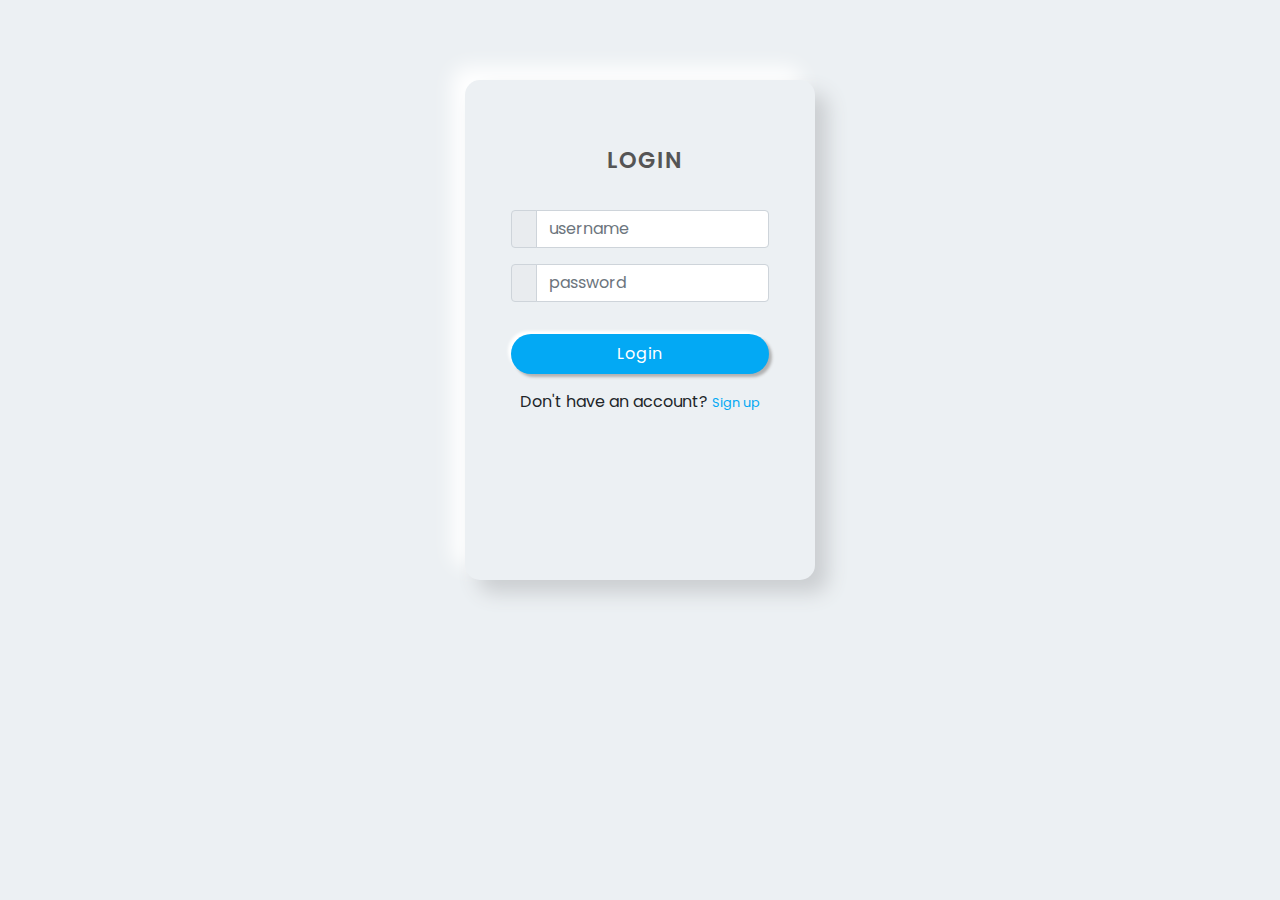
<file: login.html>
<!DOCTYPE html>
<html lang="en">
<head>
    <meta charset="UTF-8">
    <meta http-equiv="X-UA-Compatible" content="IE=edge">
    <meta name="viewport" content="width=device-width, initial-scale=1.0">
    <title>Document</title>

    <link rel="stylesheet" href="style.css">
    <!--Some Bootsrap 4 CDN-->
    <link href="//maxcdn.bootstrapcdn.com/bootstrap/4.1.1/css/bootstrap.min.css" rel="stylesheet" id="bootstrap-css">

    <link rel="stylesheet" href="https://use.fontawesome.com/releases/v5.3.1/css/all.css" integrity="sha384-mzrmE5qonljUremFsqc01SB46JvROS7bZs3IO2EmfFsd15uHvIt+Y8vEf7N7fWAU" crossorigin="anonymous">

	
	<link rel="stylesheet" href="https://stackpath.bootstrapcdn.com/bootstrap/4.1.3/css/bootstrap.min.css" integrity="sha384-MCw98/SFnGE8fJT3GXwEOngsV7Zt27NXFoaoApmYm81iuXoPkFOJwJ8ERdknLPMO" crossorigin="anonymous">
    
    <link rel="stylesheet" href="loginStyle.css">
	

</head>
<body>
    <div class="wrapper">
        
        <div class="text-center mt-4 name">
            LOGIN
        </div>
        <form class="p-3 mt-3">
           
            <div class="input-group form-group">
                <div class="input-group-prepend">
                    <span class="input-group-text"><i class="fas fa-user"></i></span>
                </div>
                <input type="text" class="form-control" placeholder="username">
                
            </div>
            <div class="input-group form-group">
                <div class="input-group-prepend">
                    <span class="input-group-text"><i class="fas fa-key"></i></span>
                </div>
                <input type="password" class="form-control" placeholder="password">
            </div>
            
            <button class="btn mt-3">Login</button>
        </form>
        <div class="text-center fs-6">
           <!-- <a href="#">Don't have an account</a> --> Don't have an account? <a href="#">Sign up</a>
        </div>
    </div>
    


</body>
</html>
</file>
<file: style.css>
.nav-bg-color{
    background-color: rgb(218, 67, 12);
}
.card-margin{
    margin: auto;
}
.card-floating{
    float:left;
}
.bg-image{
    background-image: url('https://media.istockphoto.com/photos/isolated-of-shipping-paper-boxes-inside-blue-shopping-cart-trolley-on-picture-id1306668349?b=1&k=20&m=1306668349&s=170667a&w=0&h=lyTN3Kasg206073u4GMW2VwBzil8juVpt3nsqithplw=');

   
}
.footer-background{
    text-align: center;
  padding: 3px;
  background-color: rgb(255, 252, 251);
  color: black;
}
.padding{
    padding: 2px;
}
</file>
<file: loginStyle.css>
/* Importing fonts from Google */
@import url('https://fonts.googleapis.com/css2?family=Poppins:wght@300;400;500;600;700;800;900&display=swap');


* {
    margin: 0;
    padding: 0;
    box-sizing: border-box;
    font-family: 'Poppins', sans-serif;
}

body {
    background: #ecf0f3;
}

.wrapper {
    max-width: 350px;
    min-height: 500px;
    margin: 80px auto;
    padding: 40px 30px 30px 30px;
    background-color: #ecf0f3;
    border-radius: 15px;
    box-shadow: 13px 13px 20px #cbced1, -13px -13px 20px #fff;
}

.logo {
    width: 80px;
    margin: auto;
}

.logo img {
    width: 100%;
    height: 80px;
    object-fit: cover;
    border-radius: 50%;
    box-shadow: 0px 0px 3px #5f5f5f,
        0px 0px 0px 5px #ecf0f3,
        8px 8px 15px #a7aaa7,
        -8px -8px 15px #fff;
}

.wrapper .name {
    font-weight: 600;
    font-size: 1.4rem;
    letter-spacing: 1.3px;
    padding-left: 10px;
    color: #555;
}

.wrapper .form-field input {
    width: 100%;
    display: block;
    border: none;
    outline: none;
    background: none;
    font-size: 1.2rem;
    color: #666;
    padding: 10px 15px 10px 10px;
    /* border: 1px solid red; */
}

.wrapper .form-field {
    padding-left: 10px;
    margin-bottom: 20px;
    border-radius: 20px;
    box-shadow: inset 8px 8px 8px #cbced1, inset -8px -8px 8px #fff;
}

.wrapper .form-field .fas {
    color: #555;
}

.wrapper .btn {
    box-shadow: none;
    width: 100%;
    height: 40px;
    background-color: #03A9F4;
    color: #fff;
    border-radius: 25px;
    box-shadow: 3px 3px 3px #b1b1b1,
        -3px -3px 3px #fff;
    letter-spacing: 1.3px;
}

.wrapper .btn:hover {
    background-color: #039BE5;
}

.wrapper a {
    text-decoration: none;
    font-size: 0.8rem;
    color: #03A9F4;
}

.wrapper a:hover {
    color: #039BE5;
}

@media(max-width: 380px) {
    .wrapper {
        margin: 30px 20px;
        padding: 40px 15px 15px 15px;
    }
}
</file>
